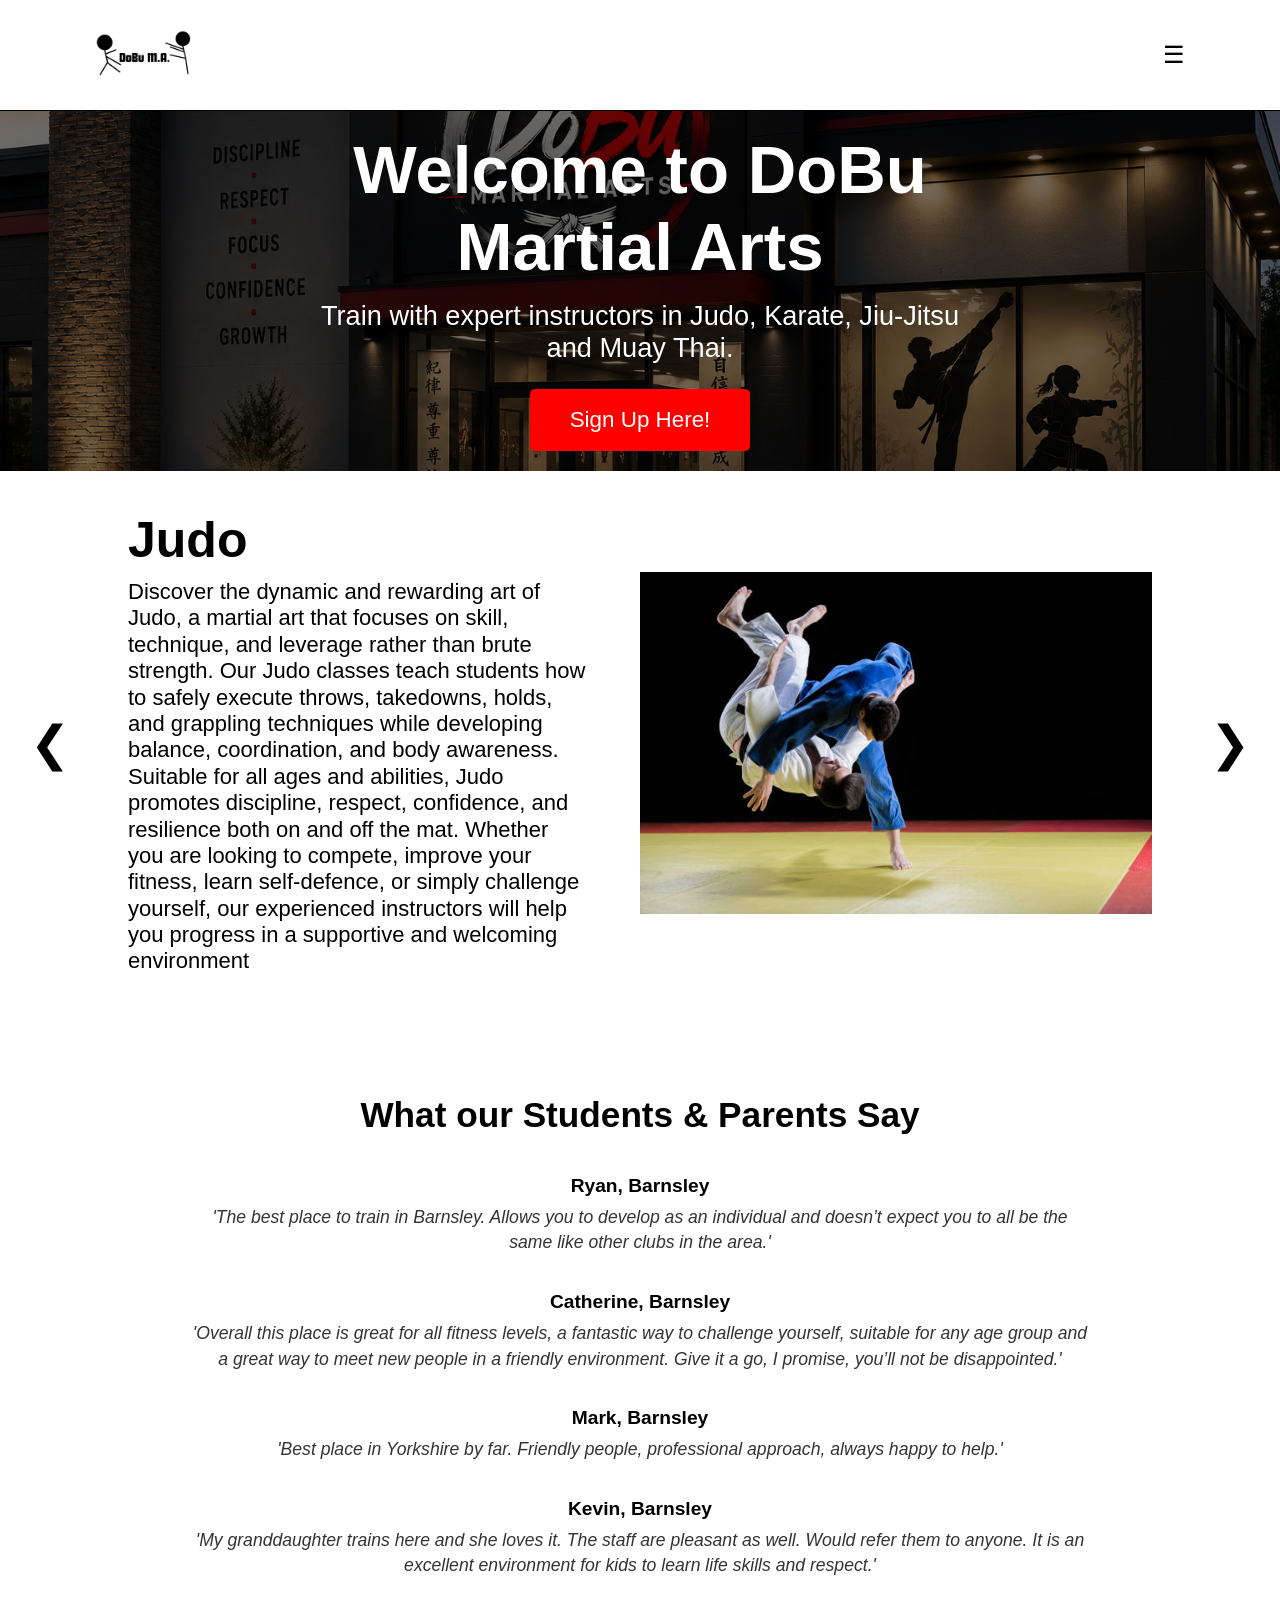
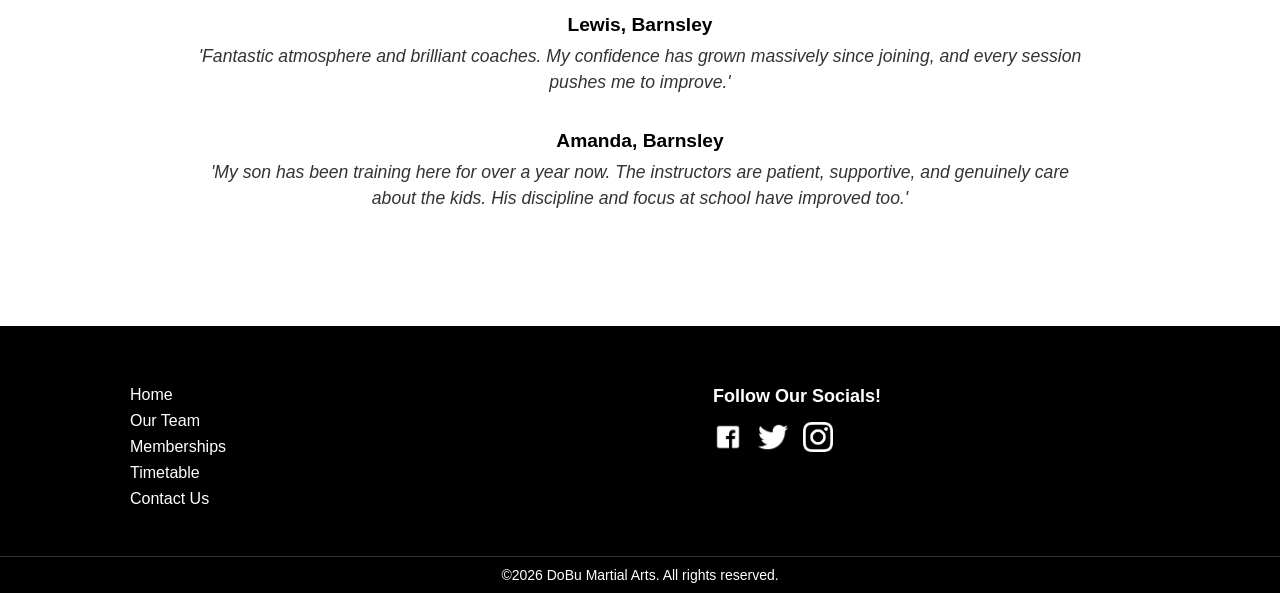
<file: index.html>
<head>
    <title>DoBu Martial Arts</title>
    <meta name="viewport" content="width=device-width, initial-scale=1.0">
    <link rel="stylesheet" href="style.css">
</head>

<body>
    <!-- header section - Nathan Smith -->
    <header class="header">
    <div class = "left-header">
        <a href="index.html">
            <img src="img/dobu-logo.png" class="logo" alt="logo">
        </a>
    </div>

    <nav class="navbar" id="navMenu">
        <a href="#services">Our Services</a>
        <a href="ourteam.html">Our Team</a>
        <a href="memberships.html">Memberships</a>
        <a href="timetable.html">Timetable</a>
        <a href="contactus.html">Contact Us</a>
        
        <a href="login.html" class="mobile-login">Login</a>
    </nav>
    
    <div class="right">
        <a href="login.html" class="login">Login</a>

        <div class="menu-toggle" onclick="toggleMenu()">☰</div>
    </div>

    </header>

<section class="home-hero">

    <div class="home-hero-content">
        <h1>Welcome to DoBu Martial Arts</h1>
        <p>Train with expert instructors in Judo, Karate, Jiu‑Jitsu and Muay Thai.</p>
        <a href="signup.html" class="hero-btn">Sign Up Here!</a>
    </div>
</section>

<section class="hero">

    <div class="offer-slider">

        <button class="arrow left-arrow" onclick="prevSlide()">&#10094;</button>

        <div class="offer-content">

            <div class="offer-text">
                <h2 id="offerTitle">Judo</h2>
                <p id="offerDescription">
                    Discover the dynamic and rewarding art of Judo, a martial art that focuses on skill, technique, and leverage rather than brute strength. Our Judo classes teach students how to safely execute throws, takedowns, holds, and grappling techniques while developing balance, coordination, and body awareness. Suitable for all ages and abilities, Judo promotes discipline, respect, confidence, and resilience both on and off the mat. Whether you are looking to compete, improve your fitness, learn self-defence, or simply challenge yourself, our experienced instructors will help you progress in a supportive and welcoming environment
                </p>
            </div>

            <img id="offerImage" src="img/Judo.jpg" alt="Service Image">

        </div>

        <button class="arrow right-arrow" onclick="nextSlide()">&#10095;</button>

    </div>

</section>

<section class="testimonials">
    <h2>What our Students & Parents Say</h2>

    <div class="testimonial">
        <span class="name">Ryan, Barnsley</span>
        <p>'The best place to train in Barnsley. Allows you to develop as an individual and doesn’t expect you to all be the same like other clubs in the area.'</p>
    </div>

    <div class="testimonial">
        <span class="name">Catherine, Barnsley</span>
        <p>'Overall this place is great for all fitness levels, a fantastic way to challenge yourself, suitable for any age group and a great way to meet new people in a friendly environment. Give it a go, I promise, you’ll not be disappointed.'</p>
    </div>

    <div class="testimonial">
        <span class="name">Mark, Barnsley</span>
        <p>'Best place in Yorkshire by far. Friendly people, professional approach, always happy to help.'</p>
    </div>

    <div class="testimonial">
        <span class="name">Kevin, Barnsley</span>
        <p>'My granddaughter trains here and she loves it. The staff are pleasant as well. Would refer them to anyone. It is an excellent environment for kids to learn life skills and respect.'</p>
    </div>

    <!-- NEW TESTIMONIALS -->
    <div class="testimonial">
        <span class="name">Lewis, Barnsley</span>
        <p>'Fantastic atmosphere and brilliant coaches. My confidence has grown massively since joining, and every session pushes me to improve.'</p>
    </div>

    <div class="testimonial">
        <span class="name">Amanda, Barnsley</span>
        <p>'My son has been training here for over a year now. The instructors are patient, supportive, and genuinely care about the kids. His discipline and focus at school have improved too.'</p>
    </div>

</section>


    <!-- footer section - Nathan Smith -->
    <footer class="footer">
        <div class="footer-content">
            <div class="footer-section">
                <ul>
                    <li><a href="index.html">Home</a></li>
                    <li><a href="ourteam.html">Our Team</a></li>
                    <li><a href="memberships.html">Memberships</a></li>
                    <li><a href="timetable.html">Timetable</a></li>
                    <li><a href="contactus.html">Contact Us</a></li>
                </ul>
            </div>
        <div class="footer-right">
            <div class="footer-section">
                <h3>Follow Our Socials!</h3>
                <div class="social-icons">
                    <a href="#"><img src="img/white-facebook.png" alt="Facebook"></a>
                    <a href="#"><img src="img/twitter-32.png" alt="Twitter"></a>
                    <a href="#"><img src="img/white-instagram.webp" alt="Instagram"></a>
                </div>
            </div>
        </div>
    </div>
        <div class="footer-bottom">
            <p>©2026 DoBu Martial Arts. All rights reserved.</p>
        </div>
    </div>
    </footer>

    <script src="script.js"></script>
</body>
</html>
</file>
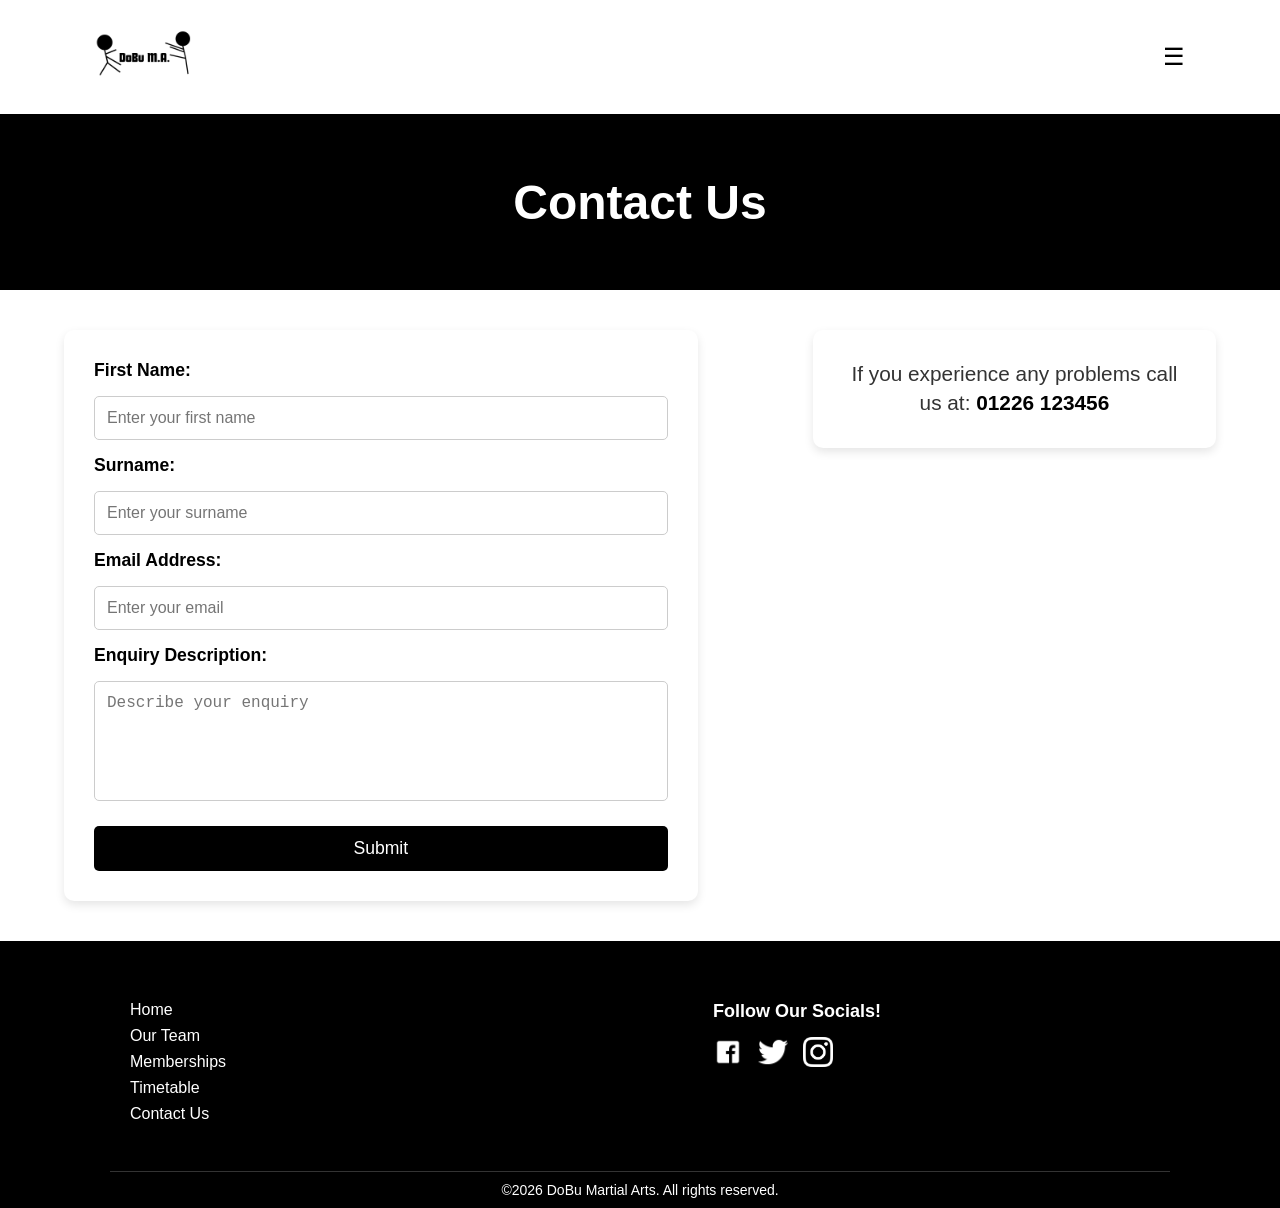
<file: contactus.html>
<!DOCTYPE html>
<html>

<head>
    <title>DoBu Martial Arts</title>
    <link rel="stylesheet" href="style.css">
</head>

<body>

    <!-- header section - Nathan Smith -->
    <header class="header">
    <div class = "left-header">
        <a href="index.html">
            <img src="img/dobu-logo.png" class="logo" alt="logo">
        </a>
    </div>

    <nav class="navbar" id="navMenu">
        <a href="index.html">Home</a>
        <a href="ourteam.html">Our Team</a>
        <a href="memberships.html">Memberships</a>
        <a href="timetable.html">Timetable</a>
        <a href="contactus.html">Contact Us</a>
        
        <a href="login.html" class="mobile-login">Login</a>
    </nav>
    
    <div class="right">
        <a href="login.html" class="login">Login</a>

        <div class="menu-toggle" onclick="toggleMenu()">☰</div>
    </div>

    </header>


    <!-- BLACK HERO STRIP -->
    <section class="contact-hero-strip">
        <h1>Contact Us</h1>
    </section>


    <!-- FORM + SUPPORT MESSAGE -->
    <section class="contact-row">

        <!-- LEFT FORM -->
        <div class="contact-form-box">
            <form id="contactForm">

                <label>First Name:</label>
                <input id="firstName" type="text" placeholder="Enter your first name">

                <label>Surname:</label>
                <input id="surname" type="text" placeholder="Enter your surname">

                <label>Email Address:</label>
                <input id="email" type="email" placeholder="Enter your email">

                <label>Enquiry Description:</label>
                <textarea id="enquiry" placeholder="Describe your enquiry"></textarea>

                <p id="errorMessage" class="error-text"></p>

                <button type="submit">Submit</button>

            </form>
        </div>

        <!-- RIGHT SUPPORT BOX -->
        <div class="contact-support-box">
            <p>
                If you experience any problems call us at:
                <a href="tel:01226123456" class="contact-phone">01226 123456</a>
            </p>
        </div>

    </section>


    <!-- FOOTER -->
    <footer class="footer">
        <div class="footer-content">
            <div class="footer-section">
                <ul>
                    <li><a href="index.html">Home</a></li>
                    <li><a href="ourteam.html">Our Team</a></li>
                    <li><a href="memberships.html">Memberships</a></li>
                    <li><a href="timetable.html">Timetable</a></li>
                    <li><a href="contactus.html">Contact Us</a></li>
                </ul>
            </div>

            <div class="footer-right">
                <div class="footer-section">
                    <h3>Follow Our Socials!</h3>
                    <div class="social-icons">
                        <a href="#"><img src="img/white-facebook.png" alt="Facebook"></a>
                        <a href="#"><img src="img/twitter-32.png" alt="Twitter"></a>
                        <a href="#"><img src="img/white-instagram.webp" alt="Instagram"></a>
                    </div>
                </div>
            </div>

            <div class="footer-bottom">
                <p>©2026 DoBu Martial Arts. All rights reserved.</p>
            </div>
        </div>
    </footer>

    <script src="script.js"></script>

</body>
</html>
</file>
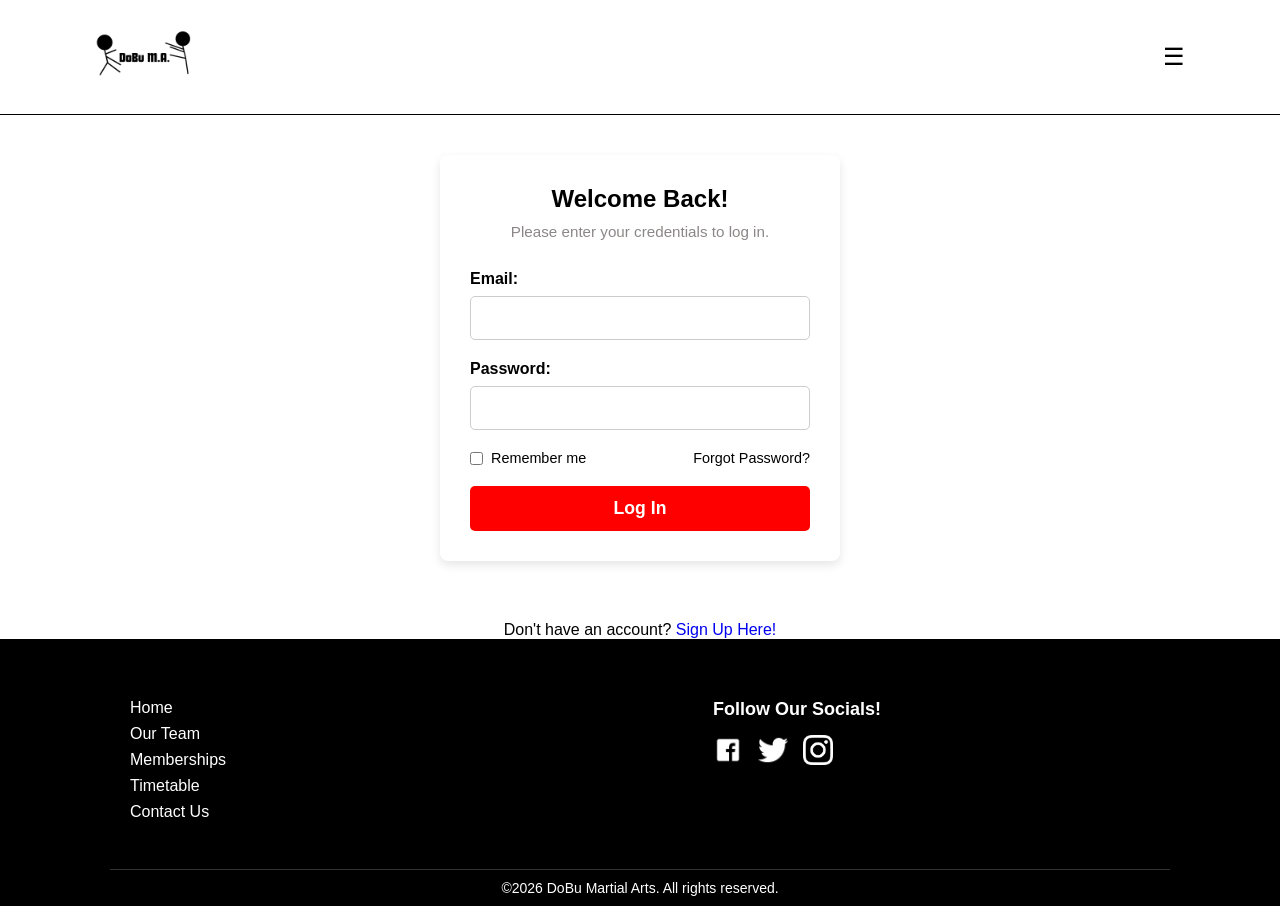
<file: login.html>
<!DOCTYPE html>
<html>

<head>
    <title>DoBu Martial Arts</title>
    <link rel="stylesheet" href="style.css">
</head>

<body>
    <!-- header section - Nathan Smith -->
    <header class="header">
    <div class = "left-header">
        <a href="index.html">
            <img src="img/dobu-logo.png" class="logo" alt="logo">
        </a>
    </div>

    <nav class="navbar" id="navMenu">
        <a href="index.html">Home</a>
        <a href="ourteam.html">Our Team</a>
        <a href="memberships.html">Memberships</a>
        <a href="timetable.html">Timetable</a>
        <a href="contactus.html">Contact Us</a>
        
        <a href="login.html" class="mobile-login">Login</a>
    </nav>
    
    <div class="right">
        <a href="login.html" class="login">Login</a>

        <div class="menu-toggle" onclick="toggleMenu()">☰</div>
    </div>

    </header>
<!-- login form - Nathan Smith -->
<div class="login-container">
    <div class="login-header">
        <h2>Welcome Back!</h2>
        <p>Please enter your credentials to log in.</p>
    </div>    
    <form action="#" method="post">
        <div class="form-group">
            <label for="email">Email:</label>
            <input type="email" id="email" name="email" autocomplete="username" required>
        </div>
        <div class="form-group">
            <label for="password">Password:</label>
            <input type="password" id="password" name="password" autocomplete="current-password" required>
        </div>
        <div class="form-options">
            <div class="remember-me">
                <input type="checkbox" id="remember" name="remember">
                <label for="remember">Remember me</label>
            </div>
            <a href="#">Forgot Password?</a>
        </div>
        <button type="submit" class="login-button">Log In</button>
    </form>
</div>

<div class="signup-prompt">
    <p>Don't have an account? <a href="signup.html">Sign Up Here!</a></p>
</div>

<!-- footer section - Nathan Smith -->
<footer class="footer">
    <div class="footer-content">
        <div class="footer-section">
            <ul>
                <li><a href="index.html">Home</a></li>
                <li><a href="ourteam.html">Our Team</a></li>
                <li><a href="memberships.html">Memberships</a></li>
                <li><a href="timetable.html">Timetable</a></li>
                <li><a href="contactus.html">Contact Us</a></li>
            </ul>
        </div>
    <div class="footer-right">
        <div class="footer-section">
            <h3>Follow Our Socials!</h3>
            <div class="social-icons">
                <a href="#"><img src="img/white-facebook.png" alt="Facebook"></a>
                <a href="#"><img src="img/twitter-32.png" alt="Twitter"></a>
                <a href="#"><img src="img/white-instagram.webp" alt="Instagram"></a>
            </div>
        </div>
    </div>
        <div class="footer-bottom">
            <p>©2026 DoBu Martial Arts. All rights reserved.</p>
        </div>
    </div>
</footer>

<script src="script.js"></script>
</body>
</html>
</file>
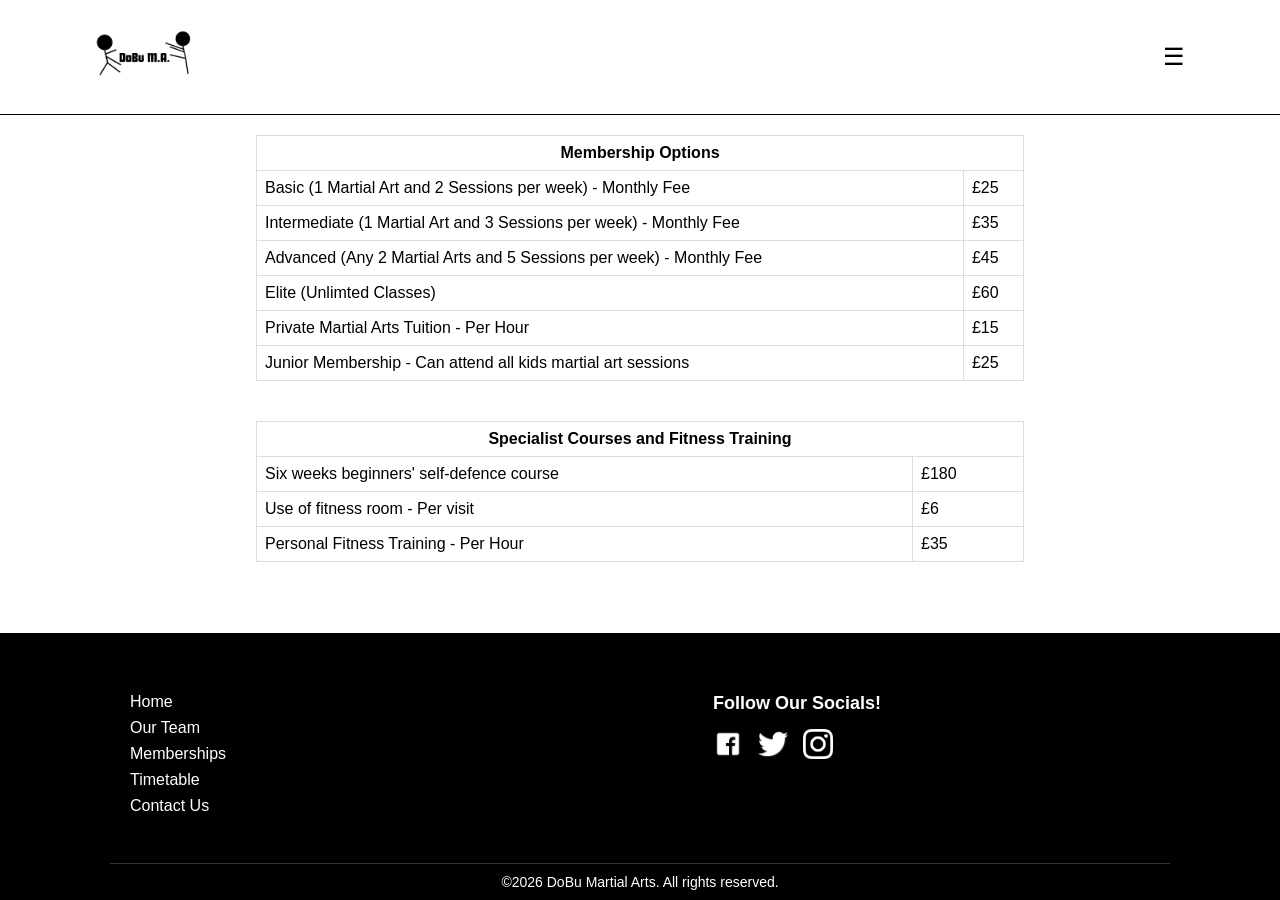
<file: memberships.html>
<!DOCTYPE html>
<html>

<head>
    <title>DoBu Martial Arts</title>
    <link rel="stylesheet" href="style.css">
</head>

<body>
    <!-- header section - Nathan Smith -->
    <header class="header">
    <div class = "left-header">
        <a href="index.html">
            <img src="img/dobu-logo.png" class="logo" alt="logo">
        </a>
    </div>

    <nav class="navbar" id="navMenu">
        <a href="index.html">Home</a>
        <a href="ourteam.html">Our Team</a>
        <a href="memberships.html">Memberships</a>
        <a href="timetable.html">Timetable</a>
        <a href="contactus.html">Contact Us</a>
        
        <a href="login.html" class="mobile-login">Login</a>
    </nav>
    
    <div class="right">
        <a href="login.html" class="login">Login</a>

        <div class="menu-toggle" onclick="toggleMenu()">☰</div>
    </div>

    </header>
    <!-- Membership table section - Nathan Smith -->
    <table>
        <tr>
            <th colspan="2">Membership Options</th>
        </tr>
        <tr>
            <td>Basic (1 Martial Art and 2 Sessions per week) - Monthly Fee</td>
            <td>£25</td>
        </tr>
        <tr>
            <td>Intermediate (1 Martial Art and 3 Sessions per week) - Monthly Fee</td>
            <td>£35</td>
        </tr>
        <tr>
            <td>Advanced (Any 2 Martial Arts and 5 Sessions per week) - Monthly Fee</td>
            <td>£45</td>
        </tr>
        <tr>
            <td>Elite (Unlimted Classes)</td>
            <td>£60</td>
        </tr>
        <tr>
            <td>Private Martial Arts Tuition - Per Hour</td>
            <td>£15</td>
        </tr>
        <tr>
            <td>Junior Membership - Can attend all kids martial art sessions</td>
            <td>£25</td>
        </tr>
    </table>
    <table>
        <tr>
            <th colspan="2">Specialist Courses and Fitness Training</th>
        </tr>
        <tr>
            <td>Six weeks beginners' self-defence course</td>
            <td>£180</td>
        </tr>
        <tr>
            <td>Use of fitness room - Per visit</td>
            <td>£6</td>
        </tr>
        <tr>
            <td>Personal Fitness Training - Per Hour</td>
            <td>£35</td>
        </tr>
    </table>


    <!-- footer section - Nathan Smith -->
    <footer class="footer">
        <div class="footer-content">
            <div class="footer-section">
                <ul>
                    <li><a href="index.html">Home</a></li>
                    <li><a href="ourteam.html">Our Team</a></li>
                    <li><a href="memberships.html">Memberships</a></li>
                    <li><a href="timetable.html">Timetable</a></li>
                    <li><a href="contactus.html">Contact Us</a></li>
                </ul>
            </div>
        <div class="footer-right">
            <div class="footer-section">
                <h3>Follow Our Socials!</h3>
                <div class="social-icons">
                    <a href="#"><img src="img/white-facebook.png" alt="Facebook"></a>
                    <a href="#"><img src="img/twitter-32.png" alt="Twitter"></a>
                    <a href="#"><img src="img/white-instagram.webp" alt="Instagram"></a>
                </div>
            </div>
        </div>
            <div class="footer-bottom">
                <p>©2026 DoBu Martial Arts. All rights reserved.</p>
            </div>
        </div>
    </footer>
<script src="script.js"></script>
</body>
</html>
</file>
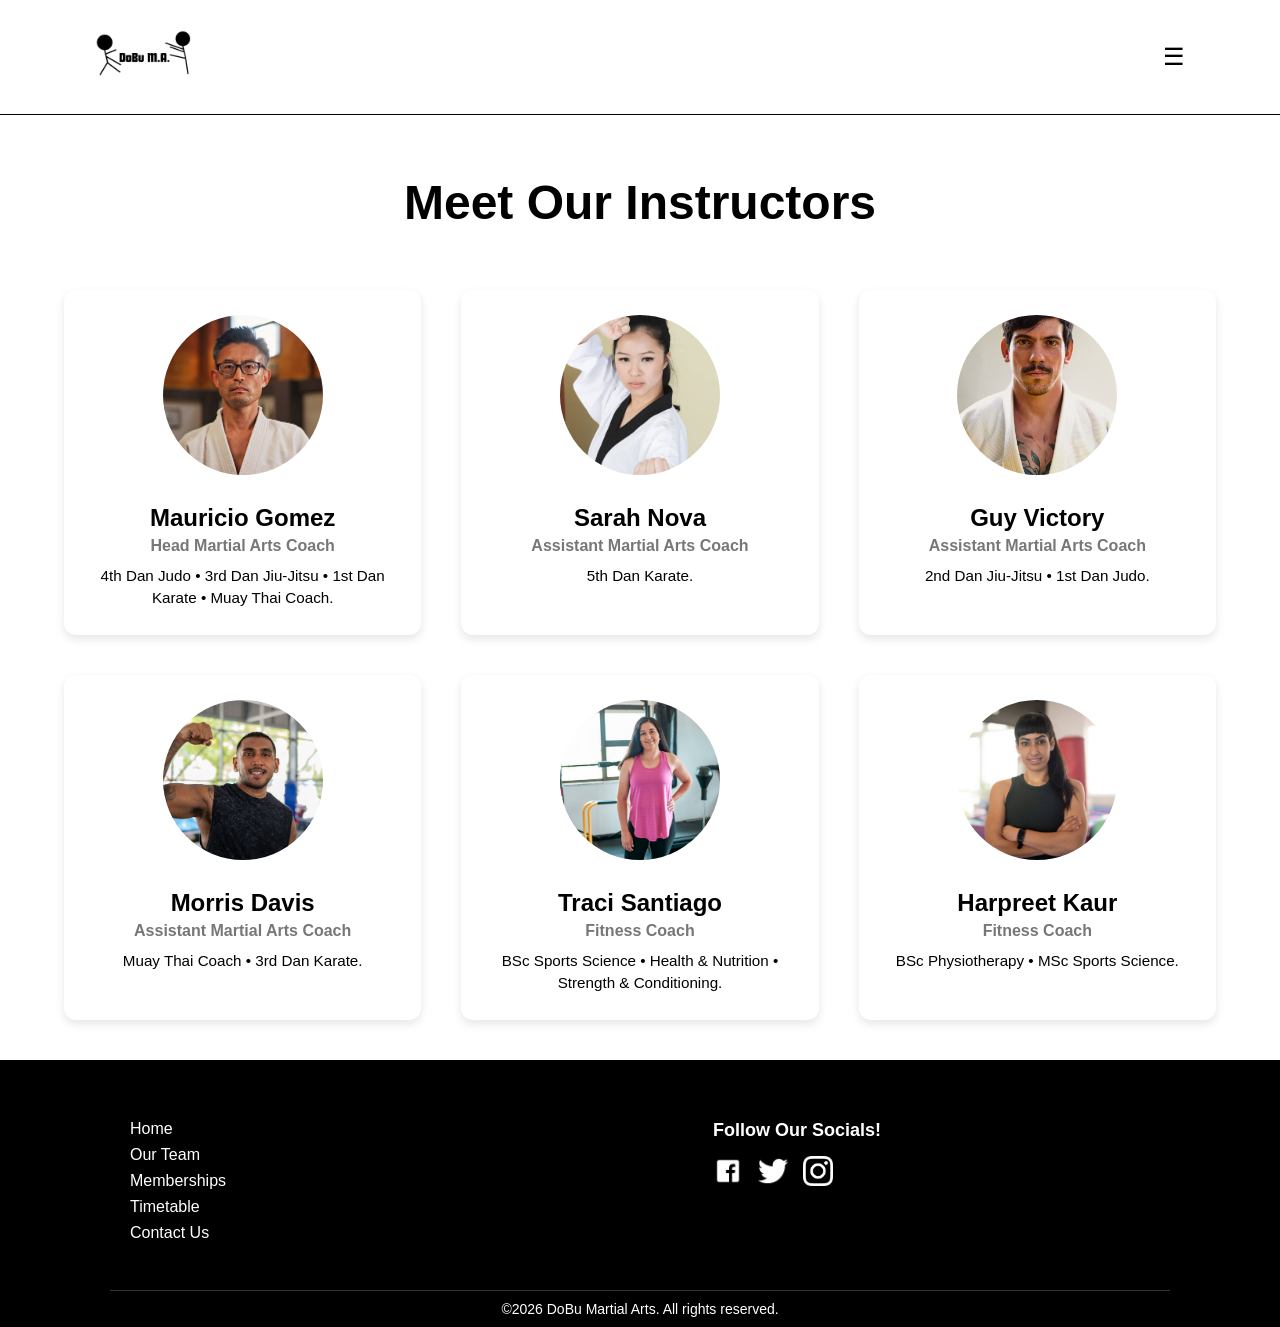
<file: ourteam.html>
<!DOCTYPE html>
<html>

<head>
    <title>DoBu Martial Arts</title>
    <link rel="stylesheet" href="style.css">
</head>

<body>
    <!-- header section - Nathan Smith -->
    <header class="header">
    <div class = "left-header">
        <a href="index.html">
            <img src="img/dobu-logo.png" class="logo" alt="logo">
        </a>
    </div>

    <nav class="navbar" id="navMenu">
        <a href="index.html">Home</a>
        <a href="ourteam.html">Our Team</a>
        <a href="memberships.html">Memberships</a>
        <a href="timetable.html">Timetable</a>
        <a href="contactus.html">Contact Us</a>
        
        <a href="login.html" class="mobile-login">Login</a>
    </nav>
    
    <div class="right">
        <a href="login.html" class="login">Login</a>

        <div class="menu-toggle" onclick="toggleMenu()">☰</div>
    </div>

    </header>

<!-- ⭐ TEAM HERO TITLE -->
<section class="team-hero">
    <h1>Meet Our Instructors</h1>
</section>

<!-- ⭐ TEAM GRID (6 instructors) -->
<section class="team-grid">

    <div class="team-card">
        <img src="img/judo practitioner.jpg" alt="Mauricio Gomez">
        <h2>Mauricio Gomez</h2>
        <h3>Head Martial Arts Coach</h3>
        <p>4th Dan Judo • 3rd Dan Jiu-Jitsu • 1st Dan Karate • Muay Thai Coach.</p>
    </div>

    <div class="team-card">
        <img src="img/karate prac 2.jpg" alt="Sarah Nova">
        <h2>Sarah Nova</h2>
        <h3>Assistant Martial Arts Coach</h3>
        <p>5th Dan Karate.</p>
    </div>

    <div class="team-card">
        <img src="img/jiu jitsu coach.avif" alt="Guy Victory">
        <h2>Guy Victory</h2>
        <h3>Assistant Martial Arts Coach</h3>
        <p>2nd Dan Jiu-Jitsu • 1st Dan Judo.</p>
    </div>

    <div class="team-card">
        <img src="img/muay thai coacj.jpg" alt="Morris Davis">
        <h2>Morris Davis</h2>
        <h3>Assistant Martial Arts Coach</h3>
        <p>Muay Thai Coach • 3rd Dan Karate.</p>
    </div>

    <div class="team-card">
        <img src="img/the real traci.jpg" alt="Traci Santiago">
        <h2>Traci Santiago</h2>
        <h3>Fitness Coach</h3>
        <p>BSc Sports Science • Health & Nutrition • Strength & Conditioning.</p>
    </div>

    <div class="team-card">
        <img src="img/fitness coach 2.jpg" alt="Harpreet Kaur">
        <h2>Harpreet Kaur</h2>
        <h3>Fitness Coach</h3>
        <p>BSc Physiotherapy • MSc Sports Science.</p>
    </div>

</section>



<!-- footer section - Nathan Smith -->
<footer class="footer">
    <div class="footer-content">
        <div class="footer-section">
            <ul>
                <li><a href="index.html">Home</a></li>
                <li><a href="ourteam.html">Our Team</a></li>
                <li><a href="memberships.html">Memberships</a></li>
                <li><a href="timetable.html">Timetable</a></li>
                <li><a href="contactus.html">Contact Us</a></li>
            </ul>
        </div>
    <div class="footer-right">
        <div class="footer-section">
            <h3>Follow Our Socials!</h3>
            <div class="social-icons">
                <a href="#"><img src="img/white-facebook.png" alt="Facebook"></a>
                <a href="#"><img src="img/twitter-32.png" alt="Twitter"></a>
                <a href="#"><img src="img/white-instagram.webp" alt="Instagram"></a>
            </div>
        </div>
    </div>
        <div class="footer-bottom">
            <p>©2026 DoBu Martial Arts. All rights reserved.</p>
        </div>
    </div>
</footer>
<script src="script.js"></script>
</body>
</html>
</file>
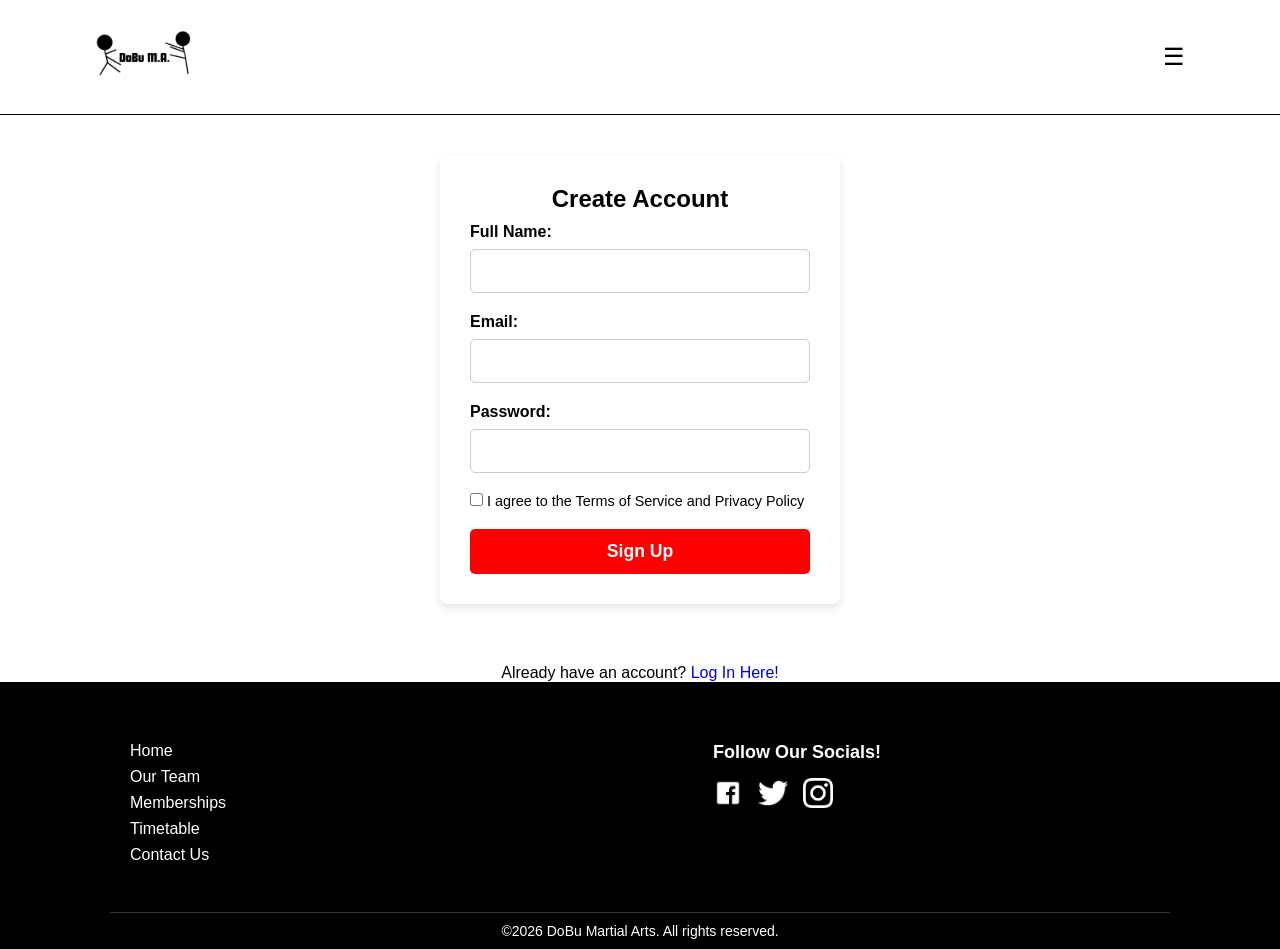
<file: signup.html>
<!DOCTYPE html>
<html>

<head>
    <title>DoBu Martial Arts</title>
    <link rel="stylesheet" href="style.css">
</head>

<body>
    <!-- header section - Nathan Smith -->
    <header class="header">
    <div class = "left-header">
        <a href="index.html">
            <img src="img/dobu-logo.png" class="logo" alt="logo">
        </a>
    </div>

    <nav class="navbar" id="navMenu">
        <a href="index.html">Home</a>
        <a href="ourteam.html">Our Team</a>
        <a href="memberships.html">Memberships</a>
        <a href="timetable.html">Timetable</a>
        <a href="contactus.html">Contact Us</a>
        
        <a href="login.html" class="mobile-login">Login</a>
    </nav>
    
    <div class="right">
        <a href="login.html" class="login">Login</a>

        <div class="menu-toggle" onclick="toggleMenu()">☰</div>
    </div>

    </header>
<!-- signup form - Nathan Smith -->
<div class="signup-container">
    <div class="signup-header">
        <h2>Create Account</h2>
    </div>    
    <form action="#" method="post">
        <div class="form-group">
            <label for="name">Full Name:</label>
            <input type="text" id="name" name="name" autocomplete="name" required>
        </div>
        <div class="form-group">
            <label for="email">Email:</label>
            <input type="email" id="email" name="email" autocomplete="username" required>
        </div>
        <div class="form-group">
            <label for="password">Password:</label>
            <input type="password" id="password" name="password" autocomplete="current-password" required>
        </div>
        <div class="form-options">
            <div class="tos">
                <input type="checkbox" id="tos" name="tos" required>
                <label for="tos">I agree to the <a href="#" target="_blank">Terms of Service</a> and <a href="#" target="_blank">Privacy Policy</a></label>
            </div>
        </div>
        <button type="submit" class="signup-button">Sign Up</button>
    </form>
</div>
<div class="login-prompt">
    <p>Already have an account? <a href="login.html">Log In Here!</a></p>
</div>

<!-- footer section - Nathan Smith -->
<footer class="footer">
    <div class="footer-content">
        <div class="footer-section">
            <ul>
                <li><a href="index.html">Home</a></li>
                <li><a href="ourteam.html">Our Team</a></li>
                <li><a href="memberships.html">Memberships</a></li>
                <li><a href="timetable.html">Timetable</a></li>
                <li><a href="contactus.html">Contact Us</a></li>
            </ul>
        </div>
    <div class="footer-right">
        <div class="footer-section">
            <h3>Follow Our Socials!</h3>
            <div class="social-icons">
                <a href="#"><img src="img/white-facebook.png" alt="Facebook"></a>
                <a href="#"><img src="img/twitter-32.png" alt="Twitter"></a>
                <a href="#"><img src="img/white-instagram.webp" alt="Instagram"></a>
            </div>
        </div>
    </div>
        <div class="footer-bottom">
            <p>©2026 DoBu Martial Arts. All rights reserved.</p>
        </div>
    </div>
</footer>

<script src="script.js"></script>
</body>


</html>
</file>
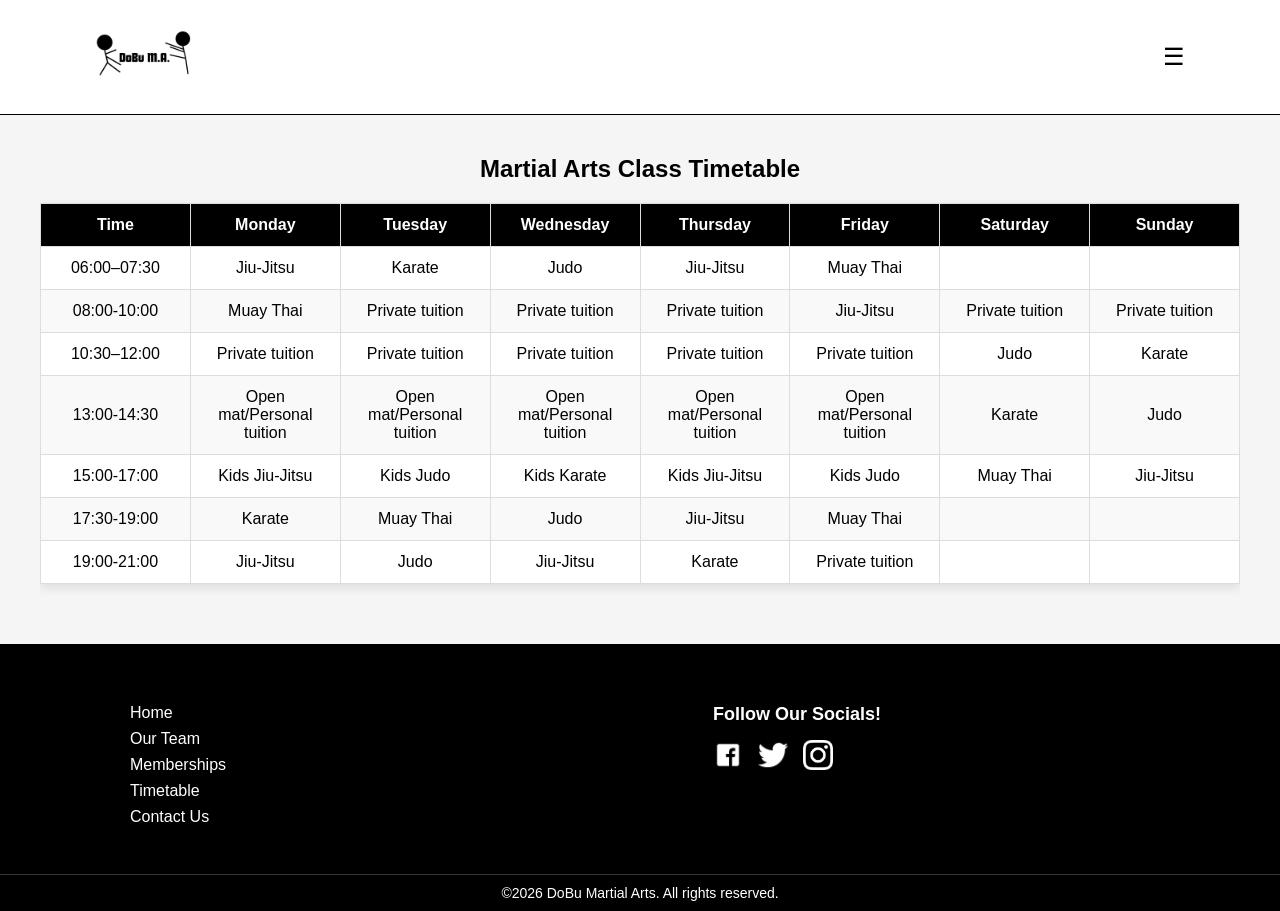
<file: timetable.html>
<!DOCTYPE html>
<html lang="en">
<head>
    <meta charset="UTF-8">
    <title>DoBu Martial Arts – Timetable</title>
    <link rel="stylesheet" href="style.css">
</head>
<body>
    <!-- header section - Nathan Smith -->
    <header class="header">
    <div class = "left-header">
        <a href="index.html">
            <img src="img/dobu-logo.png" class="logo" alt="logo">
        </a>
    </div>

    <nav class="navbar" id="navMenu">
        <a href="index.html">Home</a>
        <a href="ourteam.html">Our Team</a>
        <a href="memberships.html">Memberships</a>
        <a href="timetable.html">Timetable</a>
        <a href="contactus.html">Contact Us</a>
        
        <a href="login.html" class="mobile-login">Login</a>
    </nav>
    
    <div class="right">
        <a href="login.html" class="login">Login</a>

        <div class="menu-toggle" onclick="toggleMenu()">☰</div>
    </div>

    </header>
<section class="timetable-hero">
    <h1>Martial Arts Class Timetable</h1>

    <div class="timetable-container">
        <table class="timetable">
            <thead>
                <tr>
                    <th>Time</th>
                    <th>Monday</th>
                    <th>Tuesday</th>
                    <th>Wednesday</th>
                    <th>Thursday</th>
                    <th>Friday</th>
                    <th>Saturday</th>
                    <th>Sunday</th>
                </tr>
            </thead>
            <tbody>
                <tr>
                                       <td>06:00–07:30</td>
                    <td>Jiu-Jitsu</td>
                    <td>Karate</td>
                    <td>Judo</td>
                    <td>Jiu-Jitsu</td>
                    <td>Muay Thai</td>
                    <td></td>
                    <td></td>
                </tr>
                <tr>
                    <td>08:00-10:00</td>
                    <td>Muay Thai</td>
                    <td>Private tuition</td>
                    <td>Private tuition</td>
                    <td>Private tuition</td>
                    <td>Jiu-Jitsu</td>
                    <td>Private tuition</td>
                    <td>Private tuition</td>
                </tr>
                <tr>
                    <td>10:30–12:00</td>
                    <td>Private tuition</td>
                    <td>Private tuition</td>
                    <td>Private tuition</td>
                    <td>Private tuition</td>
                    <td>Private tuition</td>
                    <td>Judo</td>
                    <td>Karate</td>
                </tr>
                <tr>
                    <td>13:00-14:30</td>
                    <td>Open mat/Personal tuition</td>
                    <td>Open mat/Personal tuition</td>
                    <td>Open mat/Personal tuition</td>
                    <td>Open mat/Personal tuition</td>
                    <td>Open mat/Personal tuition</td>
                    <td>Karate</td>
                    <td>Judo</td>
                </tr>
                <tr>
                    <td>15:00-17:00</td>
                    <td>Kids Jiu-Jitsu</td>
                    <td>Kids Judo</td>
                    <td>Kids Karate</td>
                    <td>Kids Jiu-Jitsu</td>
                    <td>Kids Judo</td>
                    <td>Muay Thai</td>
                    <td>Jiu-Jitsu</td>
                </tr>
                <tr>
                    <td>17:30-19:00</td>
                    <td>Karate</td>
                    <td>Muay Thai</td>
                    <td>Judo</td>
                    <td>Jiu-Jitsu</td>
                    <td>Muay Thai</td>
                    <td></td>
                    <td></td>
                </tr>
                <tr>
                    <td>19:00-21:00</td>
                    <td>Jiu-Jitsu</td>
                    <td>Judo</td>
                    <td>Jiu-Jitsu</td>
                    <td>Karate</td>
                    <td>Private tuition</td>
                    <td></td>
                    <td></td>
               
            </tbody>
        </table>
    </div>
</section>

<footer class="footer">
    <div class="footer-content">
        <div class="footer-section">
            <ul>
                <li><a href="index.html">Home</a></li>
                <li><a href="ourteam.html">Our Team</a></li>
                <li><a href="memberships.html">Memberships</a></li>
                <li><a href="timetable.html">Timetable</a></li>
                <li><a href="contactus.html">Contact Us</a></li>
            </ul>
        </div>

        <div class="footer-right">
            <div class="footer-section">
                <h3>Follow Our Socials!</h3>
                <div class="social-icons">
                    <a href="#"><img src="img/white-facebook.png" alt="Facebook"></a>
                    <a href="#"><img src="img/twitter-32.png" alt="Twitter"></a>
                    <a href="#"><img src="img/white-instagram.webp" alt="Instagram"></a>
                </div>
            </div>
        </div>
    </div>

    <div class="footer-bottom">
        <p>©2026 DoBu Martial Arts. All rights reserved.</p>
    </div>
</footer>

<script src="script.js"></script>
</body>
</html>
</file>
<file: style.css>
*{
  margin: 0;
  padding: 0;
  box-sizing: border-box;
  list-style: none;
  text-decoration: none;
  outline: none;
  scroll-behavior: smooth;
}

html {
    scroll-behavior: smooth;
}
html, body {
    margin: 0;
    padding: 0;
    font-family: Arial, sans-serif;
}
html, body {
    height: 100%;
}
body {
    display: flex;
    flex-direction: column;
}

/* header styles - Nathan Smith */
.header {
    position: sticky;
    top: 0;
    z-index: 1000;
    display: flex;
    justify-content: space-between;
    align-items: center;
    padding: 5px 20px;
    background-color: #ffffff;
    border-bottom: 1px solid #000000;
}

.left-header {
    flex: 1;
    display: flex;
    align-items: center;
    gap:10px;
    padding-left: 75px;
}

.logo {
    width: 100px;
    height: auto;
}

.navbar {
    flex: none;
    display: flex;
    justify-content: center;
    align-items: center;
    gap: 40px;
}

.navbar a {
    text-decoration: none;
    color: #000000;
    font-size: 16px;
}

.navbar a:hover {
    color: rgb(255, 0, 0);
    transition: color 0.3s;
}

.right {
    flex: 1;
    display: flex;
    justify-content: flex-end;
    align-items: center;
    gap: 30px;
    padding-right: 75px;
}

.login {
    text-decoration: none;
    color: #000000;
}

.login:hover {
    color: rgb(255, 0, 0);
    transition: color 0.3s;
    transform: scale(1.1);
}

/* hero section styles */
.container {
    font-size: 20px;
    max-width: 300px;
    padding: 10px;   
}

.footer {
    width: 100%;
    background-color: #000;
    color: #ffffff;
    padding: 40px 0 10px; /* removed left/right padding */
    margin-top: auto;
}

.footer-content {
    display: flex;
    justify-content: space-between;
    flex-wrap: wrap;
    max-width: 1100px;
    margin: 0 auto;
}
.footer-section {
    flex: 1;
    min-width: 250px;
    margin: 20px;
}
.footer-section h3 {
    margin-bottom: 15px;
    font-size: 18px;
}
.footer-section ul {
    list-style: none;
    padding: 0;
}
.footer-section ul li {
    margin-bottom: 8px;
}
.footer-section ul li a {
    text-decoration: none;
    color: #ffffff;
    transition: color 0.3s;
}
.footer-section ul li a:hover {
    color: rgb(255, 0, 0);
}
.social-icons {
    display: flex;
    gap: 15px;
    margin-top: 10px;
}
.social-icons img {
    width: 30px;
    height: 30px;
    object-fit: contain;
}
.social-icons a:nth-child(1):hover img {
    content: url("img/red-facebook.png");
}
.social-icons a:nth-child(2):hover img {
    content: url("img/red-twitter.png");
}
.social-icons a:nth-child(3):hover img {
    content: url("img/red-instagram.png");
}
.social-icons a:hover img {
    transform: scale(1.35);
    transition: transform 0.3s;
}
.footer-bottom {
    border-top: 1px solid #000000;
    margin-top: 20px;
    padding-top: 10px;
    font-size: 14px;
    color: #ffffff;
}
.footer-right {
    display: flex;
    flex-direction: column;
    align-items: flex-start;
    width: 45%;
}


/* Login page styles - Nathan Smith*/
.login-container {
    width: 100%;
    max-width: 400px;
    margin: 40px auto;
    padding: 30px;
    background-color: #ffffff;
    border-radius: 8px;
    box-shadow: 0 4px 10px rgba(0, 0, 0, 0.1);
    font-family: -apple-system, BlinkMacSystemFont, "Segoe UI", Roboto, "Helvetica Neue", Arial, sans-serif;
}
.login-header h2 {
    margin: 0 0 10px;
    text-align: center;
    color: #000000;
}
.login-header p {
    text-align: center;
    color: #8c8787;
    margin: 0 0 30px;
    font-size: 0.95rem;
}
.form-group {
    margin-bottom: 20px;
}
.form-group label {
    display: block;
    margin-bottom: 8px;
    font-weight: 600;
}
.form-group input {
    width: 100%;
    padding: 12px;
    border: 1px solid #cccccc;
    border-radius: 5px;
    font-size: 1rem;
    box-sizing: border-box;
}
.form-options {
    display: flex;
    justify-content: space-between;
    align-items: center;
    font-size: 0.9rem;
    margin-bottom: 20px;
}
.form-options .remember-me {
    display: flex;
    align-items: center;
}
.form-options .remember-me input {
    margin-right: 8px;
}
.form-options a {
    color: #000000;
    text-decoration: none;
}
.form-options a:hover {
    text-decoration: underline;
}
.login-button {
    width: 100%;
    padding: 12px;
    background-color: #ff0000;
    border: none;
    border-radius: 5px;
    color: #ffffff;
    font-size: 1.1rem;
    font-weight: bold;
    cursor: pointer;
    transition: background-color 0.2s;
}
.signup-prompt {
    text-align: center;
    margin-top: 20px;
}
.signup-prompt a:hover {
    text-decoration: underline;
    color:#ff0000;
}

/* Signup page styles - Nathan Smith */
.signup-container {
    width: 100%;
    max-width: 400px;
    margin: 40px auto;
    padding: 30px;
    background-color: #ffffff;
    border-radius: 8px;
    box-shadow: 0 4px 10px rgba(0, 0, 0, 0.1);
    font-family: -apple-system, BlinkMacSystemFont, "Segoe UI", Roboto, "Helvetica Neue", Arial, sans-serif;
}
.signup-header h2 {
    margin: 0 0 10px;
    text-align: center;
    color: #000000;
}
.form-group {
    margin-bottom: 20px;
}
.form-group label {
    display: block;
    margin-bottom: 8px;
    font-weight: 600;
}
.form-group input {
    width: 100%;
    padding: 12px;
    border: 1px solid #cccccc;
    border-radius: 5px;
    font-size: 1rem;
    box-sizing: border-box;
}
.form-options {
    display: flex;
    justify-content: space-between;
    align-items: center;
    font-size: 0.9rem;
    margin-bottom: 20px;
}
.form-options .remember-me {
    display: flex;
    align-items: center;
}
.form-options .remember-me input {
    margin-right: 8px;
}
.form-options a {
    color: #000000;
    text-decoration: none;
}
.form-options a:hover {
    text-decoration: underline;
}
.signup-button {
    width: 100%;
    padding: 12px;
    background-color: #ff0000;
    border: none;
    border-radius: 5px;
    color: #ffffff;
    font-size: 1.1rem;
    font-weight: bold;
    cursor: pointer;
    transition: background-color 0.2s;
}
.login-prompt {
    text-align: center;
    margin-top: 20px;
}
.login-prompt a:hover {
    text-decoration: underline;
    color:#ff0000;
}

/* Table styles - Nathan Smith */
table {
    margin: 20px auto;
    width: 60%;
    border-collapse: collapse;
}
table th {
    border: 1px solid #dddddd;
    text-align: center;
    padding: 8px;
}

table td {
    border: 1px solid #dddddd;
    text-align: left;
    padding: 8px;
}

.menu-toggle {
    display: none;
}
.mobile-login {
    display: none;
}

@media (max-width: 1292px) {
.mobile-login {
    display: block;
}
}

@media (max-width: 1292px) {

    .header {
        position: relative;
    }

    .login {
        display: none;
    }

    .navbar {
        display: none;
        flex: none;
        flex-direction: column;
        background-color: #ffffff;
        position: absolute;
        top: 60px;
        top: 100%;
        left: 0;
        width: 100%;
        text-align: center;
        background: white;
        padding: 10px 0;
        z-index: 999;
    }
    

    .navbar.active {
        display: flex;
    }

    .menu-toggle {
        display: block;
        position: relative;
        z-index: 1000;
        font-size: 24px;
        cursor: pointer;
    }

}
    
/* SLIDER */
.offer-slider {
    width: 100%;
    display: flex;
    align-items: center;
    justify-content: center;
    position: relative;
    padding: 40px 0;
    min-height: auto;
}

.offer-content {
    width: 80%;
    max-width: 1400px;
    display: flex;
    justify-content: space-between;
    align-items: center;
    gap: 40px;
    flex-wrap: wrap;
}

.offer-text {
    width: 45%;
}

.offer-text h2 {
    font-size: 50px;
    margin-bottom: 10px;
}

.offer-text p {
    font-size: 22px;
    line-height: 1.2;
}

/* IMAGE */
.offer-content img {
    width: 50%;
    border-radius: 10px;
    object-fit: contain;
    height: 450px;
}

/* ARROWS */
.arrow {
    background: none;
    border: none;
    font-size: 3rem;
    cursor: pointer;
    color: black;
    transition: 0.2s;
    padding: 10px;
}

.arrow:hover {
    color: red;
}

.left-arrow {
    position: absolute;
    left: 20px;
}

.right-arrow {
    position: absolute;
    right: 20px;
}

@media (max-width: 900px) {
    .offer-content {
        flex-direction: column;
        text-align: center;
        gap: 20px;
    }

    .offer-text {
        width: 100%;
    }

    .offer-content img {
        width: 100%;
        height: auto;
        object-fit: contain;
    }

    .offer-text h2 {
        font-size: 2rem;
    }

    .offer-text p {
        font-size: 1.1rem;
    }

    .left-arrow {
        left: 10px;
    }

    .right-arrow {
        right: 10px;
    }
}

/* TEAM HERO */
.team-hero {
    text-align: center;
    padding: 60px 0 20px;
}

.team-hero h1 {
    font-size: 3rem;
    margin: 0;
}

/* TEAM GRID */
.team-grid {
    width: 90%;
    max-width: 1200px;
    margin: auto;
    display: grid;
    grid-template-columns: repeat(3, 1fr);
    gap: 40px;
    padding: 40px 0;
}

/* TEAM CARD */
.team-card {
    background: #ffffff;
    padding: 25px;
    border-radius: 12px;
    text-align: center;
    box-shadow: 0 4px 10px rgba(0,0,0,0.1);
}

.team-card img {
    width: 160px;
    height: 160px;
    object-fit: cover;
    border-radius: 50%;
    margin-bottom: 15px;
}

.team-card h2 {
    margin: 10px 0 5px;
    font-size: 1.5rem;
}

.team-card h3 {
    margin: 0 0 10px;
    font-size: 1rem;
    color: #777;
}

.team-card p {
    font-size: 0.95rem;
    line-height: 1.4rem;
}

/* RESPONSIVE GRID */
@media (max-width: 900px) {
    .team-grid {
        grid-template-columns: repeat(2, 1fr);
    }
}

@media (max-width: 600px) {
    .team-grid {
        grid-template-columns: 1fr;
    }
}

/* CONTACT PAGE HERO STRIP */
.contact-hero-strip {
    width: 100%;
    background-color: #000000;
    padding: 60px 0;
    text-align: center;
}

.contact-hero-strip h1 {
    color: #ffffff;
    font-size: 3rem;
    margin: 0;
}

/* CONTACT PAGE LAYOUT */
.contact-row {
    width: 100%;
    display: flex;
    justify-content: space-between;
    align-items: flex-start;
    padding: 40px 5%;
    gap: 40px;
}

/* LEFT FORM BOX */
.contact-form-box {
    width: 55%;
    background-color: #ffffff;
    padding: 30px;
    border-radius: 10px;
    box-shadow: 0 4px 10px rgba(0,0,0,0.1);
}

.contact-form-box form {
    display: flex;
    flex-direction: column;
    gap: 15px;
}

.contact-form-box label {
    font-size: 1.1rem;
    font-weight: bold;
}

.contact-form-box input,
.contact-form-box textarea {
    width: 100%;
    padding: 12px;
    border: 1px solid #cccccc;
    border-radius: 5px;
    font-size: 1rem;
}

.contact-form-box textarea {
    height: 120px;
    resize: none;
}

.contact-form-box button {
    margin-top: 10px;
    padding: 12px;
    background-color: #000000;
    color: #ffffff;
    border: none;
    border-radius: 5px;
    font-size: 1.1rem;
    cursor: pointer;
}

/* RIGHT SUPPORT BOX */
.contact-support-box {
    width: 35%;
    background-color: #ffffff;
    padding: 30px;
    border-radius: 10px;
    box-shadow: 0 4px 10px rgba(0,0,0,0.1);
    text-align: center;
}

.contact-support-box p {
    font-size: 1.3rem;
    line-height: 1.8rem;
    color: #333;
}

/* CLICKABLE PHONE NUMBER */
.contact-phone {
    color: #000000;
    text-decoration: none;
    font-weight: bold;
}

.contact-phone:hover {
    color: red;
    text-decoration: underline;
}

/* ERROR MESSAGE */
.error-text {
    color: red;
    font-size: 1rem;
    margin-top: -5px;
    margin-bottom: 10px;
    display: none;
}

/* RESPONSIVE */
@media (max-width: 900px) {
    .contact-row {
        flex-direction: column;
        align-items: center;
    }

    .contact-form-box,
    .contact-support-box {
        width: 90%;
    }
}

/* HOME HERO SECTION */
.home-hero {
    width: 100%;
    background: url("img/DoBu-Dojo.png") center/cover no-repeat;
    display: flex;
    justify-content: center;
    align-items: center;
    text-align: center;
    position: relative;
}

.home-hero::before {
    content: "";
    position: absolute;
    top: 0;
    left: 0;
    width: 100%;
    height: 100%;
    background: rgba(0,0,0,0.55);
}

.home-hero-content {
    position: relative;
    color: white;
    max-width: 700px;
    padding: 20px;
}

.home-hero-content h1 {
    font-size: 4.2rem;
    margin-bottom: 15px;
}

.home-hero-content p {
    font-size: 1.7rem;
    margin-bottom: 25px;
}

.hero-btn {
    display: inline-block;
    padding: 18px 40px;
    background: red;
    color: white;
    text-decoration: none;
    font-size: 1.4rem;
    border-radius: 5px;
    transition: 0.3s;
}

.hero-btn:hover {
    background: #b30000;
}
/* TESTIMONIAL SECTION */
.testimonials {
    width: 80%;
    max-width: 900px;
    margin: 80px auto;
    text-align: center;
}

.testimonials h2 {
    font-size: 2.2rem;
    margin-bottom: 40px;
}

.testimonial {
    margin-bottom: 35px;
}

.testimonial .name {
    display: block;
    font-size: 1.2rem;
    font-weight: bold;
    color: #000;
    margin-bottom: 8px;
}

.testimonial p {
    font-size: 1.1rem;
    line-height: 1.6rem;
    font-style: italic;
    color: #333;
}

/* ============================================================
   FINAL TIMETABLE LAYOUT (IDENTICAL TO YOUR IMAGE)
   ============================================================ */

.timetable-hero {
    width: 100%;
    padding: 40px;
    background: #f5f5f5;
    text-align: center;

}

.timetable-container {
    width: 100%; 
    overflow-x: auto;
}

.timetable {
    width: 100%;
    min-width: 900px;
    border-collapse: collapse;
    background: white;
    font-size: 1rem;
    table-layout: fixed;
    box-shadow: 0 4px 10px rgba(0,0,0,0.1);
    align-items: center;

}


.timetable th,
.timetable td {
    border: 1px solid #ddd;
    padding: 12px;
    text-align: center;
    word-wrap: break-word;
}

.timetable th {
    background: #000;
    color: #fff;
    font-weight: bold;
}

.timetable tr:nth-child(even) {
    background: #f9f9f9;
}

.timetable tr:hover {
    background: #eee;
}


/* ============================================================
   FINAL FOOTER FIX — FULL WIDTH BLACK STRIP
   ============================================================ */

.footer {
    width: 100%;
    background: #000;
    color: #fff;
    padding: 40px 0 10px;
    margin-top: auto;
}

.footer-content {
    width: 100%;
    max-width: 1100px;
    margin: 0 auto;
    display: flex;
    justify-content: space-between;
    flex-wrap: wrap;
    padding: 0 20px;
}

.footer-section {
    flex: 1;
    min-width: 250px;
    margin: 20px;
}

.footer-bottom {
    width: 100%;
    text-align: center;
    border-top: 1px solid #333;
    padding-top: 10px;
    margin-top: 20px;
}
</file>
